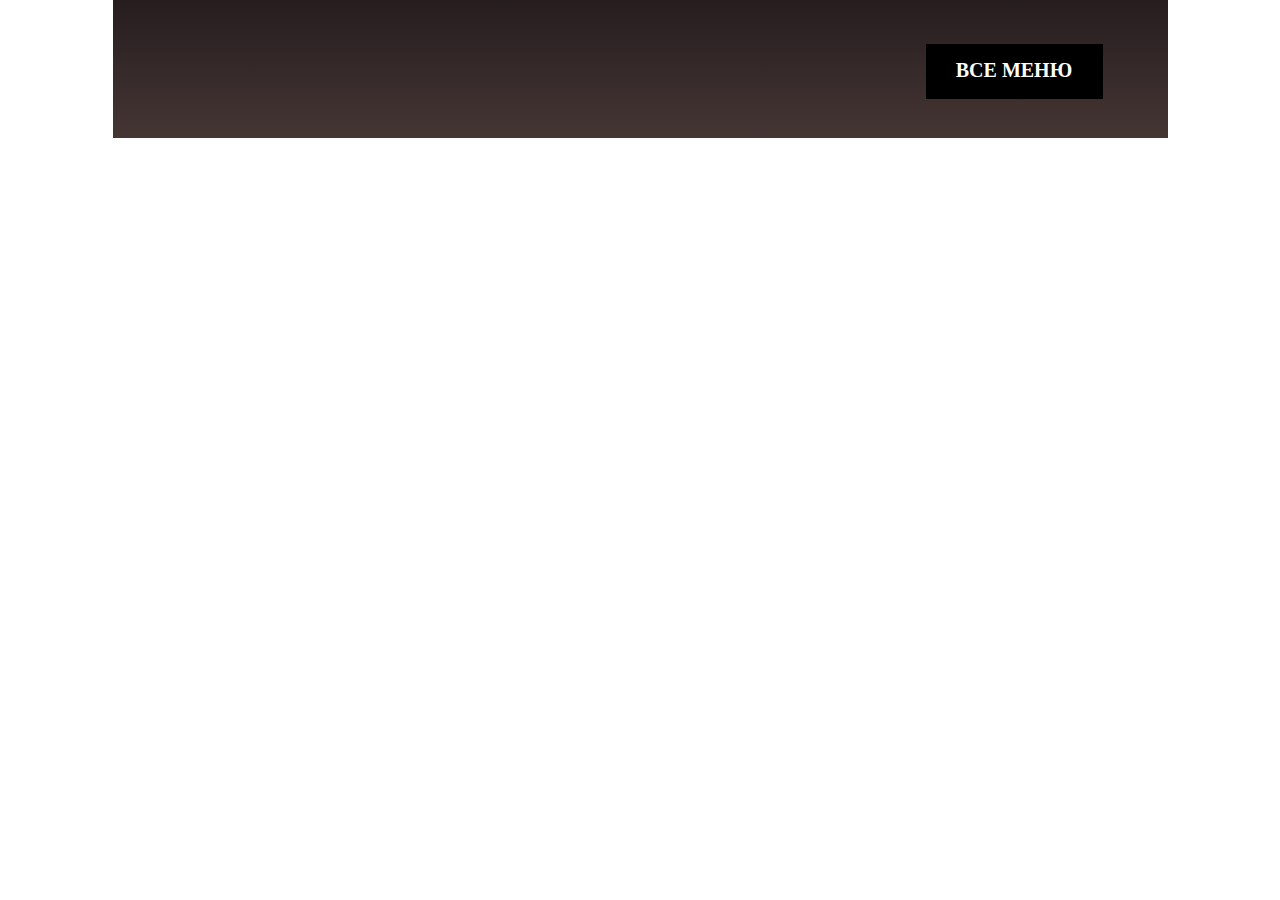
<file: burger/index.html>
<!DOCTYPE html>
<html lang="uk">
	<head>
		<meta charset="utf-8">
		<title>burger</title>
		<link rel="stylesheet" href="styles/styles.css">
	</head>
	<body>
		<div class="wrap">
			<div class="menu-item"  id="menuItem">
				<div class="item-img">
					<img src="img/burger.jpg" alt="burger" width="340px" height="420px">
				</div>	
						<div class="discount text">бургер-italian<br> ! <br><span style="color:#fcc919;">усього</span> <span>79 грн</span></div>
				<div class="title">Лови момент!
						<div class="row">
							<div class="food-list text left_row">michigan <p>64 грн</p></div>
								<div class="food-list text right_row">beef BBQ <p>59 грн</p></div>
							</div>
								<div class="row">
									<div class="food-list text left_row">cheeseburger <p>59 грн</p></div>
									<div class="food-list text right_row">ketchup room <p>68 грн</p></div>
								</div>
									<div class="row">
										<div class="food-list text left_row">ketchup room2 <p>72 грн</p></div>
										<div class="food-list text right_row">elvis <p>55 грн</p></div>
								</div>
						</div>	
				

 			</div>
 			<div class="btn" id="btn">все меню</div>
		</div>		
		<script src="js/skript.js"></script>
	</body>

</html>
</file>
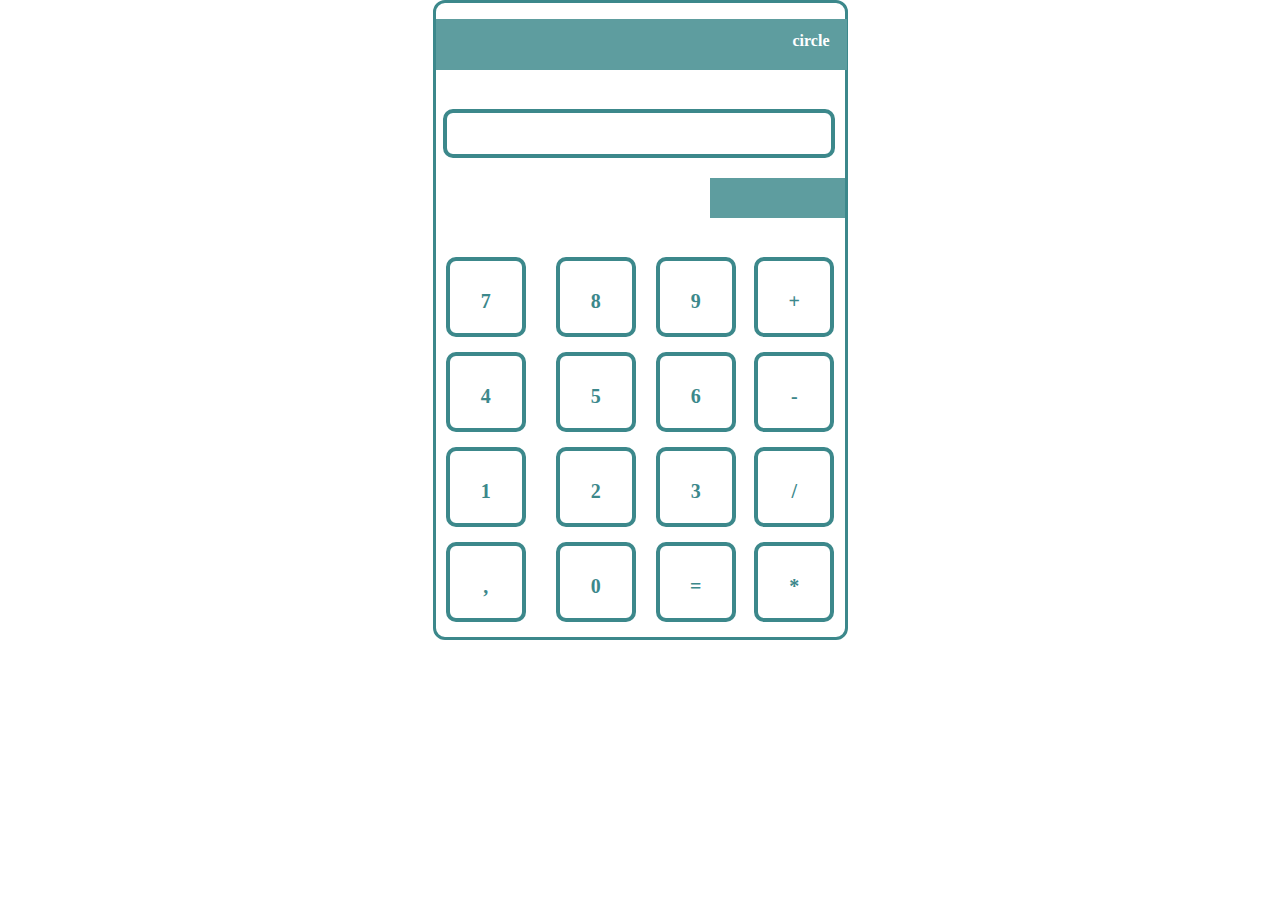
<file: calculator/index.html>
<!DOCTYPE html>
<html lang="uk">
	<head>
		<meta charset="utf-8">
		<title></title>
		<link rel="stylesheet"  href="styles/styles.css">
	</head>
	<body>
		<div class="container">
			<section class="top-section">
				<div class="brand-block">circle</div>
			</section>
				<section class="display-section">
					<div class="input-block">
					 <input type="text" name="rtl">
					</div>
				</section>
				<section class="solar-batary">
					<div class="batary-block"></div>
				</section>
				<section class="keyboard-section">
					<div class="row">
						<div class="btn ">7</div>
						<div class="btn ">8</div>
						<div class="btn ">9</div>
						<div class="btn ">+</div>
					</div>
					<div class="row">
						<div class="btn ">4</div>
						<div class="btn ">5</div>
						<div class="btn ">6</div>
						<div class="btn ">-</div>
					</div>
					<div class="row">
						<div class="btn ">1</div>
						<div class="btn ">2</div>
						<div class="btn ">3</div>
						<div class="btn ">/</div>
					</div>
					<div class="row">
						<div class="btn ">,</div>
						<div class="btn ">0</div>
						<div class="btn ">=</div>
						<div class="btn ">*</div>
					</div>
				</section>
		</div>

	</body>
</html>
</file>
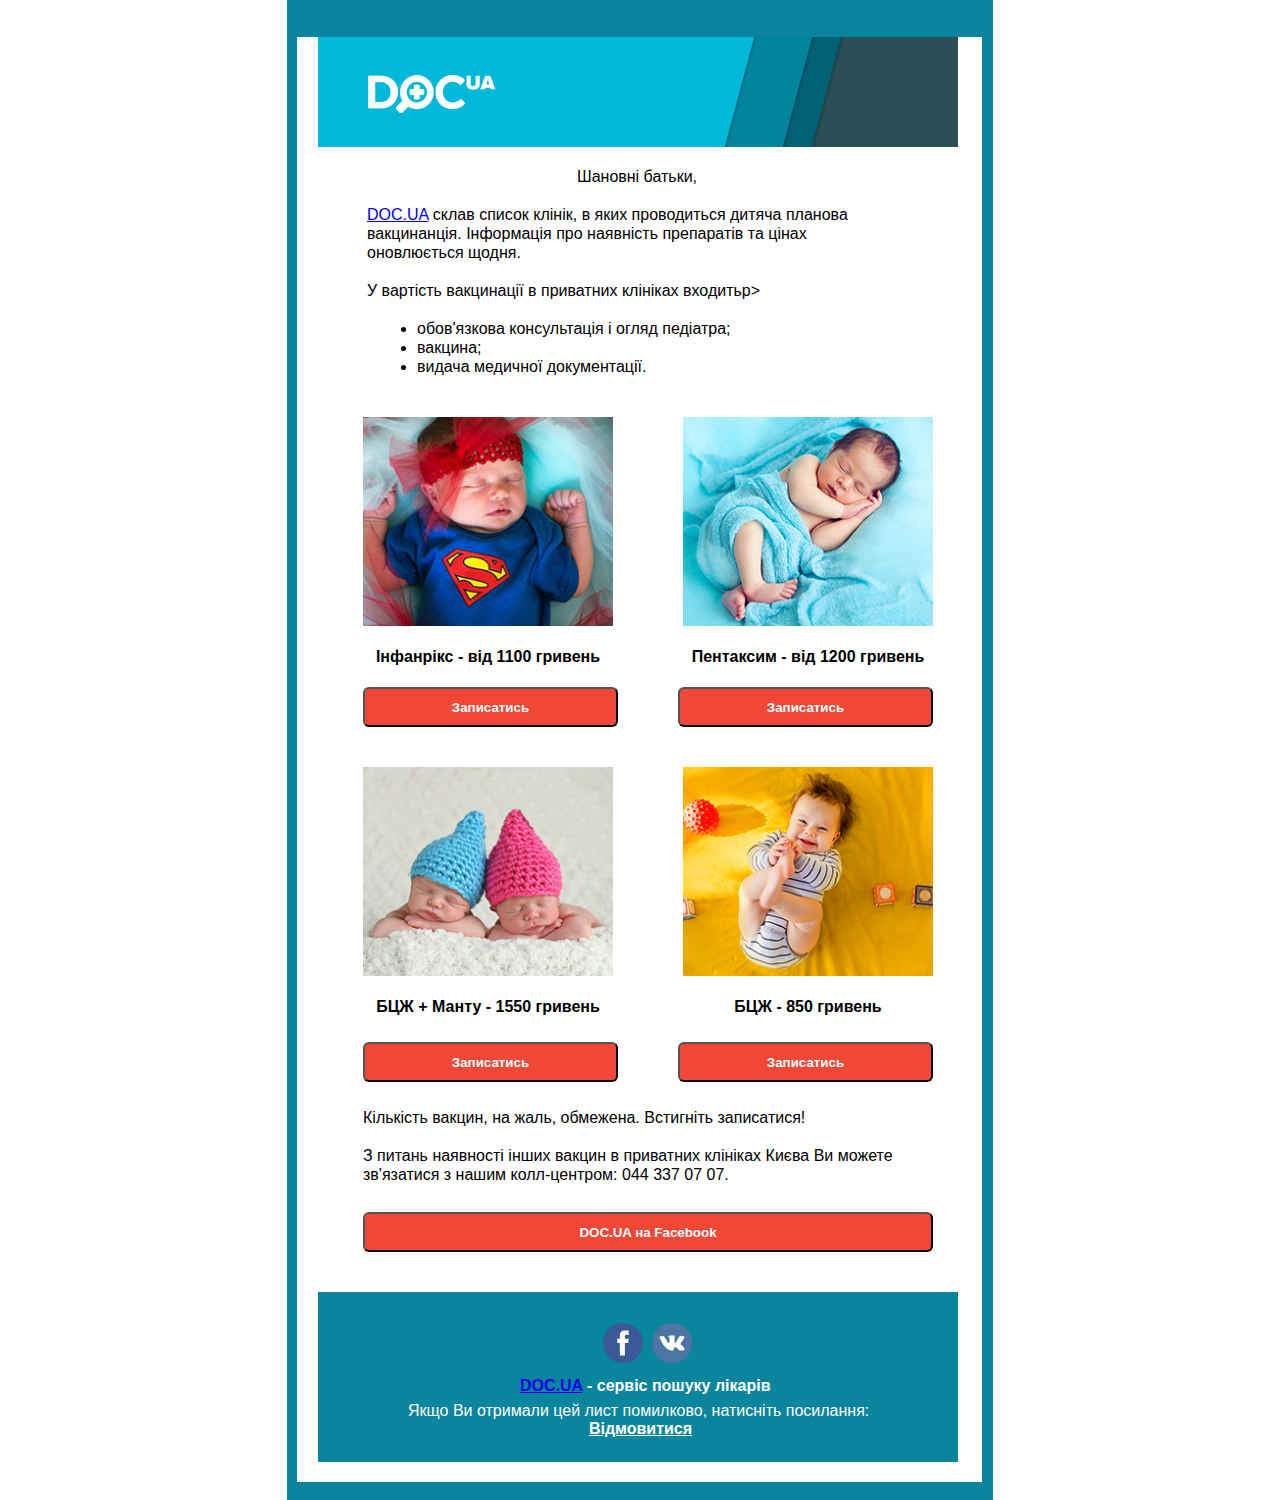
<file: docua/index.html>
<!DOCTYPE html>
<html lang="uk">
	<head>
		<meta charset="utf-8">
		<title>DOC.UA</title>
		<link rel="stylesheet"  href="styles/styles.css">
		<link rel="icon"  href="favicon.png" type="images/x-icon">
	</head>
	<body>
			<div class="color">
        <div class="content">
         <div class="logo"></div>
         <div class="text_top">
         	<p class="text_center">Шановні батьки,</p>
         	<br>
         	<p><a href="#">DOC.UA</a> 
					склав список клінік, в яких проводиться дитяча планова вакцинанція. Інформація про наявність препаратів та цінах оновлюється щодня.</p><br>
					<p>У вартість вакцинації в приватних клініках входитьp>
					<ul>
					<br><li>обов'язкова консультація і огляд педіатра;</li>
						<li>вакцина;</li>
						<li>видача медичної документації.</li>
					</ul>
				</div>
				<div class="content_top">
					<div><img width="250" src="img/i1.png"><br><br>Інфанрікс - від 1100 гривень</div>
					<div><img width="250" src="img/i2.png"><br><br>Пентаксим - від 1200 гривень</div>
				</div>
				<div class="button_top">
					<input type="submit" value="Записатись">
					<input type="submit" value="Записатись">
				</div>
				<div class="content_bottom">
					<div><img width="250" src="img/i3.png"><br><br>БЦЖ + Манту - 1550 гривень</div>
					<div><img width="250" src="img/i4.png"><br><br>БЦЖ - 850 гривень</div>
				</div>	
				<div class="button_bottom">
					<input type="submit" value="Записатись">
					<input type="submit" value="Записатись">
				</div>
				<div class="text_bottom"><p>Кількість вакцин, на жаль, обмежена. Встигніть записатися!</p>
					<br>
					<p>З питань наявності інших вакцин в приватних клініках Києва Ви можете зв'язатися з нашим колл-центром: 044 337 07 07.</p>
				</div>
				<input class="button_facebook" type="submit" value="DOC.UA на Facebook">
				<div class="footer">
					<div class="social">
						<div class="social_facebook"><a href="#"><img width="40px" src="img/facebook.png"></a></div>
						<div class="social_vk"><a href="#"> <img width="40px" src="img/vk.png"></a></div>
					</div>
					<div class="footer_text"><a href="#">DOC.UA</a> - сервіс пошуку лікарів</div>
					<div class="text_spam">Якщо Ви отримали цей лист помилково, натисніть посилання:<br><p class="text_center"><a class="text_color" href="#">Відмовитися</a></p>
					</div>
				
        	 		</div>
        		</div>
			</div>
	</body>
</file>
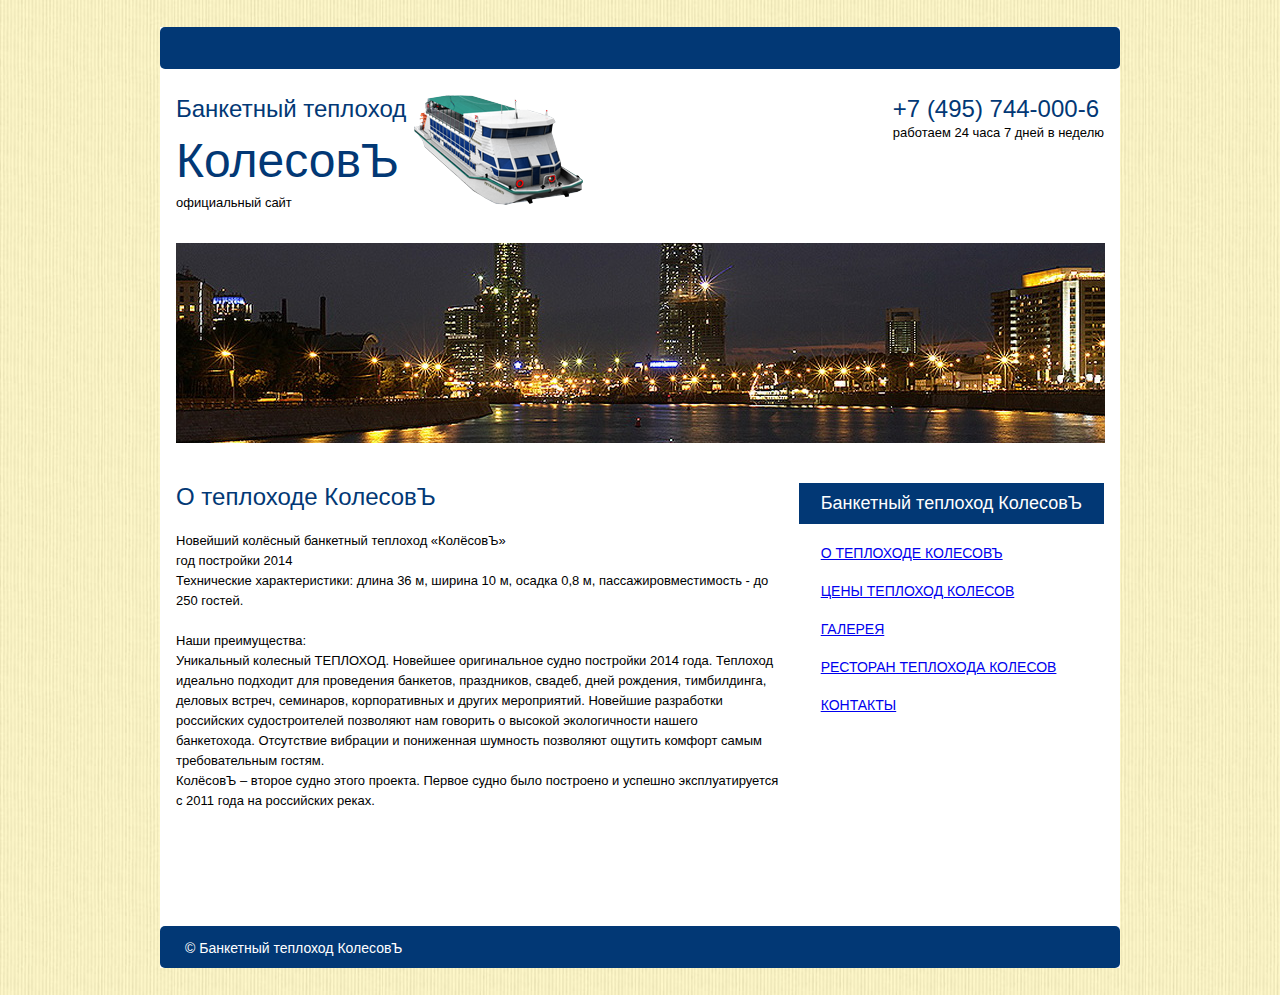
<file: kolesov/index.html>
<!DOCTYPE html>
<html lang="uk">
	<head>
		<meta charset="utf-8">
		<title>kolesov</title>
		<meta name="viewport" content="width=device-width, initial-scale=1.0">
		<link rel="stylesheet" href="styles/styles.css">
	</head>
	<body>
		<div class="wrap">
		<header>
			<div class="title">
				<h2>Банкетный теплоход</h2>
				<h1>КолесовЪ</h1>
				<p>официальный сайт</p>
			</div>
			<div class="image">
				<img src="img/parovoz.png">
			</div>
			<div class="contact">
				<h2>+7 (495) 744-000-6</h2>
				<p>работаем 24 часа 7 дней в неделю</p>
			</div>
			<div class="clearfix"></div>	
		</header>
		<main>
			<div class="content">
				<h2>О теплоходе КолесовЪ</h2>
				<p class="main_text">Новейший колёсный банкетный теплоход «КолёсовЪ»</p>
				<p>год постройки 2014</p>
				<p>Технические характеристики: длина 36 м, ширина 10 м, осадка 0,8 м, пассажировместимость - до 250 гостей.</p>
				<p class="main_text">Наши преимущества:</p>
				<p>Уникальный колесный ТЕПЛОХОД. Новейшее оригинальное судно постройки 2014 года. Теплоход идеально подходит для проведения банкетов, праздников, свадеб, дней рождения, тимбилдинга, деловых встреч, семинаров, корпоративных и других мероприятий. Новейшие разработки российских судостроителей позволяют нам говорить о высокой экологичности нашего банкетохода. Отсутствие вибрации и пониженная шумность позволяют ощутить комфорт самым требовательным гостям.</p>
				<p>КолёсовЪ – второе судно этого проекта. Первое судно было построено и успешно эксплуатируется с 2011 года на российских реках.</p>
			</div>
			<nav>
                <ul class="menu">
                	<span>Банкетный теплоход КолесовЪ</span>
                    <li><a href="#">О теплоходе КолесовЪ</a></li>
                    <li><a href="#">Цены Теплоход Колесов</a></li>
                    <li><a href="#">Галерея</a></li>
                    <li><a href="#">Ресторан теплохода Колесов</a></li>
                    <li><a href="#">Контакты</a></li>
                </ul>
            </nav>
            <div class="clearfix"></div>	
		</main>


		</div>
	</body>
</html>
</file>
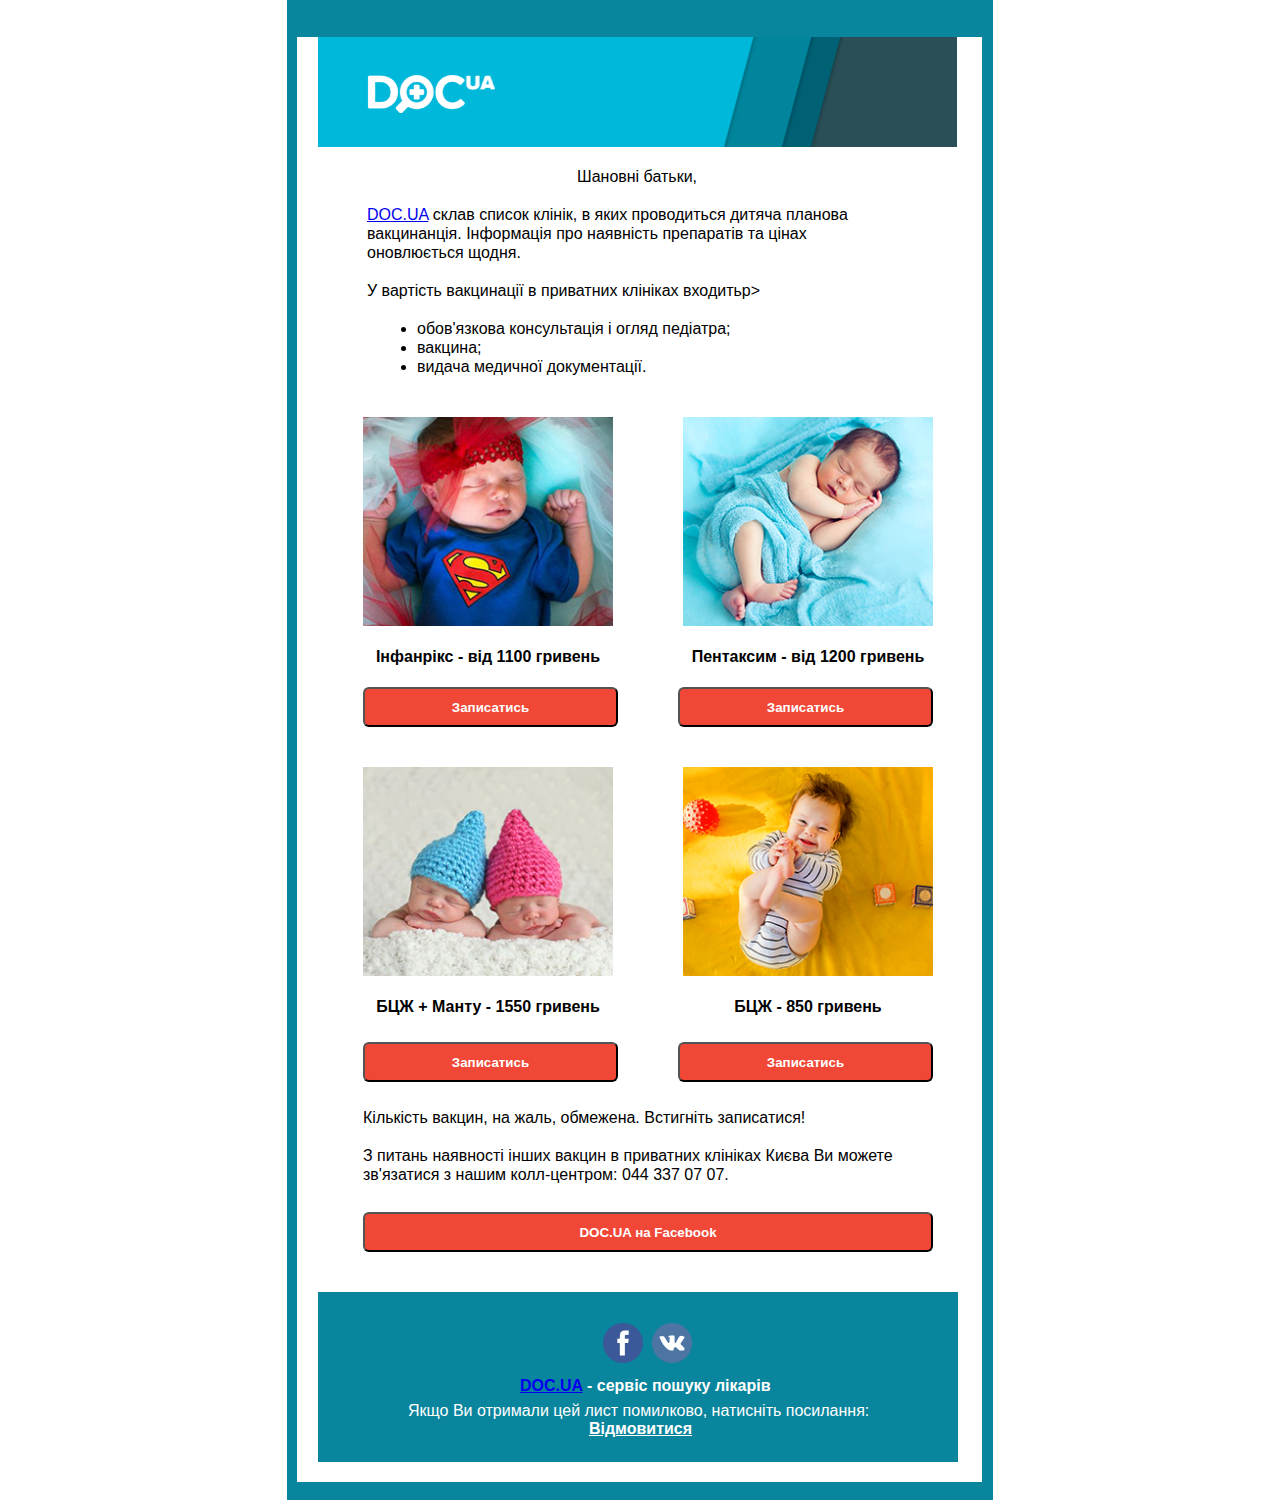
<file: docua/docua/index.html>
<!DOCTYPE html>
<html lang="uk">
	<head>
		<meta charset="utf-8">
		<title>DOC.UA</title>
		<link rel="stylesheet"  href="styles/styles.css">
		<link rel="icon"  href="favicon.png" type="images/x-icon">
	</head>
	<body>
			<div class="color">
        <div class="content">
         <div class="logo">
         	<img src="img/header.png"alt width="639px" >
         </div>
         <div class="text_top">
         	<p class="text_center">Шановні батьки,</p>
         	<br>
         	<p><a href="#">DOC.UA</a> 
					склав список клінік, в яких проводиться дитяча планова вакцинанція. Інформація про наявність препаратів та цінах оновлюється щодня.</p><br>
					<p>У вартість вакцинації в приватних клініках входитьp>
					<ul>
					<br><li>обов'язкова консультація і огляд педіатра;</li>
						<li>вакцина;</li>
						<li>видача медичної документації.</li>
					</ul>
				</div>
				<div class="content_top">
					<div><img width="250" src="img/i1.png"><br><br>Інфанрікс - від 1100 гривень</div>
					<div><img width="250" src="img/i2.png"><br><br>Пентаксим - від 1200 гривень</div>
				</div>
				<div class="button_top">
					<input type="submit" value="Записатись">
					<input type="submit" value="Записатись">
				</div>
				<div class="content_bottom">
					<div><img width="250" src="img/i3.png"><br><br>БЦЖ + Манту - 1550 гривень</div>
					<div><img width="250" src="img/i4.png"><br><br>БЦЖ - 850 гривень</div>
				</div>	
				<div class="button_bottom">
					<input type="submit" value="Записатись">
					<input type="submit" value="Записатись">
				</div>
				<div class="text_bottom"><p>Кількість вакцин, на жаль, обмежена. Встигніть записатися!</p>
					<br>
					<p>З питань наявності інших вакцин в приватних клініках Києва Ви можете зв'язатися з нашим колл-центром: 044 337 07 07.</p>
				</div>
				<input class="button_facebook" type="submit" value="DOC.UA на Facebook">
				<div class="footer">
					<div class="social">
						<div class="social_facebook"><a href="#"><img width="40px" src="img/facebook.png"></a></div>
						<div class="social_vk"><a href="#"> <img width="40px" src="img/vk.png"></a></div>
					</div>
					<div class="footer_text"><a href="#">DOC.UA</a> - сервіс пошуку лікарів</div>
					<div class="text_spam">Якщо Ви отримали цей лист помилково, натисніть посилання:<br><p class="text_center"><a class="text_color" href="#">Відмовитися</a></p>
					</div>
				
        	 		</div>
        		</div>
			</div>
	</body>
</file>
<file: burger/styles/styles.css>
*{
	margin:0;
	padding:0;
	box-sizing:border-box; 
}
.wrap{
margin: 0 auto;
position: relative;
padding: 25px 0px 113px 50px;
width: 1055px;
background: #261d1f; 
background: -moz-linear-gradient(top,  #261d1f 0%, #453634 100%); /* FF3.6-15 */
background: -webkit-linear-gradient(top,  #261d1f 0%,#453634 100%); /* Chrome10-25,Safari5.1-6 */
background: linear-gradient(to bottom,  #261d1f 0%,#453634 100%); /* W3C, IE10+, FF16+, Chrome26+, Opera12+, Safari7+ */
filter: progid:DXImageTransform.Microsoft.gradient( startColorstr='#261d1f', endColorstr='#453634',GradientType=0 ); /* IE6-9 */
}
.menu-item{
position: relative;
display: none;
width: 940px;
background-color: #fff;
}
img{
position: relative;
display: block;

}
.discount{
text-align: center;
font-size: 40px;
color: #fff;
line-height: 37px;
width:340px;
height:215px;
background-color: black;
position: absolute;
left: -17px;
bottom: 25px;
z-index: 1;
padding: 35px 83px 18px;
}
.text{
text-transform: uppercase;
}
span{
display: inline-block;
text-align: center;
line-height: 37px;
font-size: 15px;
font-weight: bold;

}
p{
color: #999999;
text-align: center;
}
.title{
text-align: center;
line-height: 40px;
font-size: 21px;
width: 610px;
height: 394px;
position: absolute;
top:0px;
left:330px;
padding: 36px 75px 40px 80px;
}
.food-list{

width: 210px;
height: 80px;
font-size: 22px;
position: absolute;
border-bottom: 1px solid #d5d5d5;
text-align: center;
line-height: 30px;
}
.food-list:before{
content:"";
width:10px;
height:10px;
background-color: #d5d5d5;
position: absolute;
bottom: -6px;
left: 100px;
transform: rotate(45deg);
}
.row{
width: 455px;
height: 100px;
position: relative;
padding: 0 0 0 0;
}
.left_row{
left: 0;
}
.right_row{
right: 0;
}

.btn{
font-size:20px;
font-weight: bold;
text-align: center;
text-transform: uppercase;
color: #fff;
width: 177px;
height: 55px;
background-color: #000;
position: absolute;
bottom: 39px;
right: 65px;
padding: 15px 30px 15px;
}
.btn:hover{
cursor: pointer;
transform: scale(1.1);
transition: all 0.1s  ease;
}
.btn:active{
background-color: #47352e;
transition: all 0.1s  ease;

}
.hide{
	display:none;
}
.show{
	display:block;
}
</file>
<file: calculator/styles/styles.css>
:root{
  --brand-color:#3c888b;
}
*{
margin: 0;
padding: 0;
box-sizing: border-box;
}

.container{
margin: 0 auto;
height: 640px;
width: 415px;
border:3px solid var(--brand-color);
position: relative;
border-radius: 12px;
padding: 16px 0 0 0;
}
.top-section{
height: 75px;
}
.brand-block{
width:411px;
color: #fff;
font-weight: bold;
background-color: #5e9d9f;
padding: 13px 17px 20px 0;
text-align: right;
}

.display-section{
 height: 74px;
}
.input-block{
position: relative;
width: 96%;
top:15px;
left:7px;
}
.input-block input {
height: 49px;
text-align: right;
border:4px solid var(--brand-color);
border-radius:10px;
outline:none;
width: 100%;
color:var(--brand-color);
font-size:19px;
}
.solar-batary{
padding: 10px 15px 40px 5px;
position: relative;
}
.batary-block{
height: 40px;
width:135px;
background-color: #5e9d9f;
position: absolute;
right: 0px
}
.keyboard-section{
padding-top: 24px;
height: 406px;
}
.row{
position: relative;
top: 0;
left: 0;
right: 0;
bottom: 0;
margin: 0 auto;
margin-top: 15px;
width: 95%;
height:80px;
}
.btn{
position:absolute;
height: 80px;
width: 80px;
border: 4px solid  var(--brand-color);
border-radius:10px;
text-align: center;
line-height:80px;
color: var(--brand-color);
font-size:20px;
font-weight: 700;
cursor: pointer;
user-select: none;
}
.btn:nth-child(1){
left:0;  
}
.btn:nth-child(2){
left:110px;
  
}
.btn:nth-child(3){
left:210px;
}
.btn:nth-child(4){
right: 0;
}
.btn:hover{
transform: scale(1.1);
transition: all 0.1s ease;
}
.btn:active{
background-color:#d1c111;
transition: all 0.1s  ease;
}
</file>
<file: docua/styles/styles.css>
*{
	margin: 0;
	padding: 0;
	box-sizing: border-box;
}
body{
	font-family: arial, sans-serif;
	margin: 0 auto;
}

.color{
	 height: 1500px;
	width: 706px;
	background: #09859d;
	margin: 0 auto;
	padding: 37px 0 0 10px;
}
.content{
	width: 685px;
	height: 1445px;
	background: white;
	padding: 0 0 0 21px;
	position: relative;
}

.logo{
	width: 640px;
	height: 110px;
	padding: 0 0 0 0;
	background: left 0% / 100% 100% url('../img/header.png');
}
.text_top{
	width: 540px;
	height: 210px;
	line-height: 19px;
	position: absolute;
	top:130px;
	left:70px;
}
p.text_center{
	text-align: center;
}
ul{
	padding-left: 50px;
}
.content_top{
	display: flex;
	justify-content:space-between;
	text-align: center;
	font-weight: bold;
    width: 570px;
    height: 260px;
    position: absolute;
    top: 380px;
    left: 66px;
}
.button_top{
	display: flex;
	justify-content: space-between;
	width:570px;
	height:40px;
	position: absolute;
	top:650px;
	left:66px;

}
.content_bottom{
	display: flex;
	justify-content:space-between;
	text-align: center;
	font-weight: bold;
    width: 570px;
    height: 260px;
    position: absolute;
    top: 730px;
    left: 66px;
 }
 .button_bottom{
	display: flex;
	justify-content: space-between;
	width:570px;
	height:40px;
	position: absolute;
	left:66px;
	bottom:400px;
}
input{
	width:255px; 
	height:40px;
	font-weight: bold;
	background: #f04736;
	border-radius: 6px;
	color: white;
}
.text_bottom{
	width: 570px;
	height: 74px;
	line-height: 19px;
	position: absolute;
	left:66px;
	bottom:300px;
	}
input.button_facebook{
	width:570px; 
	height:40px;
	font-weight: bold;
	background: #f04736;
	border-radius: 6px;
	color: white;
	position: absolute;
	left:66px;
	bottom:230px;
}
.footer{
	width:640px;
	height:170px;
	position: absolute;
	bottom:20px;
	background: #09859d;
}
.social{
    width: 110px;
    height: 58px;
    position: absolute;
    right: 260px;
    bottom: 90px;
}
div.social_facebook{
	width: 45px;
    height: 45px;
    position: absolute;
    right: 50px;
    bottom: 4px;
}
div.social_vk{
	width: 45px;
    height: 45px;
    position: absolute;
    right: 1px;
    bottom: 4px;
}
div.footer_text{
    width: 255px;
    height: 20px;
    color: white;
    font-weight: bold;
    position: absolute;
    left: 202px;
    bottom: 65px;
}
div.text_spam{
    width: 465px;
    height: 20px;
    color: white;
    position: absolute;
    left: 90px;
    bottom: 40px;
}
.text_color{
    color: white;
    font-weight: bold;
}
</file>
<file: kolesov/styles/styles.css>
:root {
  --main-color: #023875;
}
/* General */
*{
	margin:0;
	padding: 0;
	box-sizing: border-box;
}
body{
	font-family: arial, sans-serif;
    background-size: cover;
	background-image: url(../img/background.jpg);

}
h1{	
color: var(--main-color);
padding-bottom: 5px;
padding-top: 10px;
font-size: 48px;
font-weight: 400;
}
h2{	
color: var(--main-color);
font-weight: 400;
font-size: 24px;
}
p{
	font-size: 13px;
	line-height: 20px;
}
img{
	padding-left: 8px;
	display: block;
}
.wrap{
	margin: 0 auto;
	max-width: 960px;
	width: 100%;
	background-color: #fff;
	margin-top:27px;
	margin-bottom: 27px;
}
/* Header */
.wrap::before{
  	content: "";
  	position: relative;
  	display: block;
	width: 100%;
	background-color: var(--main-color);
	height:42px;
	border-radius: 5px;
}
.clearfix{	
	display: block;
	clear: both;
}
header{
	padding-top:26px;
	padding-left:16px;
	padding-right:16px;
	margin-bottom: 30px;
}
header .title{
	float: left;
	position: relative;
}
header .image{
	float: left;
	position: relative;
}
header .contact{
	float: right;
	position: relative;
}
/* Content */
main{	
padding-top: 240px;
padding-bottom: 115px;
padding-left:16px;
padding-right:16px;
background-image: url(../img/foto.png);
 
display: block;
background-position: top;
background-repeat: no-repeat;
width: 100%;	
}
main .content{
width: 65%;
float: left;
}
main .main_text{
padding-top: 20px;
}
main nav .menu {
	float: right;
	list-style-type:none;

}
main a{
	text-transform: uppercase;
	font-size: 14px;
}
main li{
	padding-top:20px;
	padding-left: 22px;
}
main span{
	display: block;
	color: #fff;
	font-size: 18px;
	padding: 10px;
	padding-left:22px;
	padding-right:22px;
	background-color: var(--main-color);
}
/* Footer */
.wrap::after{
  	content: "© Банкетный теплоход КолесовЪ";
  	color: #fff;
  	font-size: 14px;
  	text-indent: 25px;
	line-height: 45px;
  	position: relative;
  	display: block;
	width: 100%;
	background-color: var(--main-color);
	height: 42px;
	border-radius: 5px;
}

@media screen and (max-width: 904px) {
	.wrap{
	margin-top:0px;
	margin-bottom: 0px;
	}
	h1{ 
		text-align: center;
	}
	h2{ 
		text-align: center;
	}
	p{
	text-align: center;
	line-height: 23px;
	}
	.image{
		display: flex;
		justify-content: center;
	}
	header .title{
	float: none;
	padding-left:20px;
	padding-right:20px;
    }
    header .image{
	float: none;
	}
	header .contact{
	float: none;
	}
    main{
	
	padding-top: 220px;
	    padding-bottom: 22px;
    }
    main .content{
	width: 100%;
	float: none;
	padding-left:25px;
	padding-right:25px;
	}
	main nav .menu {
	float: none;
    }
    main>.content>p{
	text-align: justify;
	}
	main li {
    padding-top: 0;
    padding-left: 0;
   margin-top: 25px;
		display:flex;
		justify-content: center;
	}
    main a {
    	display: block;
    
	padding:10px;
	text-decoration: none;
    }
    nav{
    margin-top:40px; 
	text-align: center;
	}
}
</file>
<file: docua/docua/styles/styles.css>
*{
	margin: 0;
	padding: 0;
	box-sizing: border-box;
}
body{
	font-family: arial, sans-serif;
	margin: 0 auto;
}

.color{
	 height:1500px;
	width:706px;
	background:#09859d;
	margin:0 auto;
	padding:37px 10px 30px 10px;
}
.content{
	width:685px;
	height:1445px;
	background: white;
	padding: 0 0 0 21px;
	position:relative;
}

.logo{
	width:640px;
	height:110px;
	padding: 0 0 0 0;
	background:left 0% / 100% 100% 
}
.text_top{
	width:540px;
	height:210px;
	line-height:19px;
	position:absolute;
	top:130px;
	left:70px;
}
p.text_center{
	text-align:center;
}
ul{
	padding-left:50px;
}
.content_top{
	display:flex;
	justify-content:space-between;
	text-align: center;
	font-weight: bold;
    width:570px;
    height:260px;
    position:absolute;
    top: 380px;
    left: 66px;
}
.button_top{
	display:flex;
	justify-content:space-between;
	width:570px;
	height:40px;
	position:absolute;
	top:650px;
	left:66px;

}
.content_bottom{
	display:flex;
	justify-content:space-between;
	text-align:center;
	font-weight:bold;
    width:570px;
    height:260px;
    position:absolute;
    top: 730px;
    left: 66px;
 }
 .button_bottom{
	display: flex;
	justify-content:space-between;
	width:570px;
	height:40px;
	position:absolute;
	left:66px;
	bottom:400px;
}
input{
	width:255px; 
	height:40px;
	font-weight:bold;
	background: #f04736;
	border-radius:6px;
	color: white;
}
.text_bottom{
	width:570px;
	height:74px;
	line-height:19px;
	position:absolute;
	left:66px;
	bottom:300px;
	}
input.button_facebook{
	width:570px; 
	height:40px;
	font-weight:bold;
	background:#f04736;
	border-radius:6px;
	color:white;
	position:absolute;
	left:66px;
	bottom:230px;
}
.footer{
	width:640px;
	height:170px;
	position:absolute;
	bottom:20px;
	background:#09859d;
}
.social{
    width:110px;
    height:58px;
    position:absolute;
    right:260px;
    bottom:90px;
}
div.social_facebook{
	width:45px;
    height:45px;
    position:absolute;
    right:50px;
    bottom:4px;
}
div.social_vk{
	width:45px;
    height:45px;
    position:absolute;
    right:1px;
    bottom:4px;
}
div.footer_text{
    width:255px;
    height:20px;
    color:white;
    font-weight:bold;
    position:absolute;
    left:202px;
    bottom:65px;
}
div.text_spam{
    width:465px;
    height:20px;
    color:white;
    position:absolute;
    left:90px;
    bottom:40px;
}
.text_color{
    color:white;
    font-weight:bold;
}
</file>
